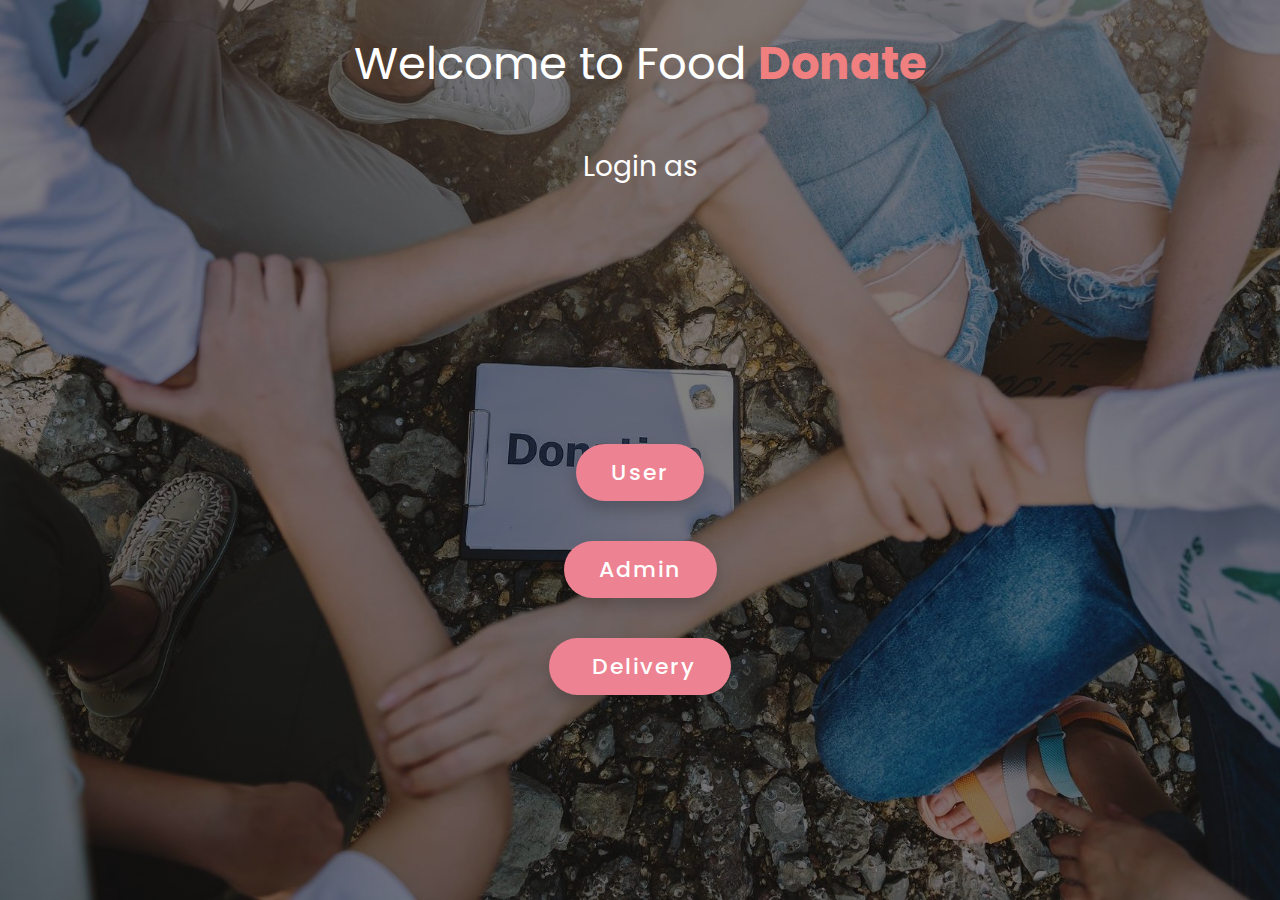
<file: index.html>
<!DOCTYPE html>
<html lang="en">
<head>
    <meta charset="UTF-8">
    <meta http-equiv="X-UA-Compatible" content="IE=edge">
    <meta name="viewport" content="width=device-width, initial-scale=1.0">
    <title>Document</title>
    
    <link rel="stylesheet" href="https://cdnjs.cloudflare.com/ajax/libs/font-awesome/6.3.0/css/all.min.css">
    <link rel="stylesheet" href="https://cdnjs.cloudflare.com/ajax/libs/font-awesome/6.2.1/css/all.min.css">
    <link rel="stylesheet" href="https://cdnjs.cloudflare.com/ajax/libs/font-awesome/4.7.0/css/font-awesome.min.css">
</head>
<style>
@import url('https://fonts.googleapis.com/css2?family=Poppins:ital,wght@0,200;0,300;0,500;0,700;0,800;1,400;1,600&display=swap');

/* Add background image with gradient overlay */
body {
    background: linear-gradient(rgba(0, 0, 0, 0.5), rgba(0, 0, 0, 0.5)), url('img/index.jpeg'); /* Use a real image URL */
    background-size: cover;
    background-position: center;
    background-repeat: no-repeat;
    font-family: 'Poppins', sans-serif;
    margin: 0;
    padding: 0;
    display: flex;
    flex-direction: column;
    justify-content: flex-start; /* Move content up */
    align-items: center;
    height: 100vh;
    color: #fff;
    overflow: hidden;
}

/* Animation for fade-in effect */
@keyframes fadeIn {
    from { opacity: 0; transform: translateY(-20px); }
    to { opacity: 1; transform: translateY(0); }
}

/* Logo styling and animation */
.logo {
    font-size: 45px;
    text-align: center;
    color: #fff;
    font-family: 'Poppins', sans-serif;
    animation: fadeIn 1s ease-in-out;
    margin-bottom: 20px;
    margin-top: 30px; /* Adjust margin to move content up */
}

.logo b {
    color: lightcoral;
}

/* Text for login as */
.para {
    text-align: center;
    font-size: 28px;
    font-family: 'Poppins', sans-serif;
    color: #fff;
    margin-bottom: 50px; /* Add more space to keep buttons below the text */
    animation: fadeIn 1.5s ease-in-out;
}

/* Styling for buttons */
a {
    display: inline-block;
    font-size: 22px;
    background: rgb(237, 130, 146); /* Slightly transparent to not completely block background */
    padding: 12px 35px;
    text-decoration: none;
    font-weight: 500;
    margin: 10px auto;
    color: #fff;
    letter-spacing: 2px;
    transition: 0.3s ease;
    border-radius: 30px;
    box-shadow: 0 8px 15px rgba(0, 0, 0, 0.2);
    animation: fadeIn 2s ease-in-out;
}

/* Hover effect for buttons */
a:hover {
    letter-spacing: 4px;
    background: lightpink;
    box-shadow: 0 12px 20px rgba(0, 0, 0, 0.3);
    transform: translateY(-5px);
}

/* Container for the buttons */
.log {
    margin: auto;
    display: flex;
    flex-direction: column;
    align-items: center;
    gap: 20px; /* Spacing between buttons */
}

/* Responsive adjustments */
@media only screen and (max-width: 768px) {
    .logo {
        font-size: 30px;
        padding: 50px 50px 20px 50px;
    }
    .para {
        font-size: 20px;
    }
    a {
        font-size: 18px;
    }
}
</style>
<body>
    <p class="logo"> Welcome to Food <b>Donate</b></p>
    <p class="para"> Login as</p>
    <div class="log">
        <a href="signup.php">User</a>
        <a href="admin/signup.php">Admin</a>
        <a href="delivery/deliverysignup.php" id="delivery"> <i class="fa fa-moped"></i> Delivery</a>
    </div>

</body>
</html>
</file>
